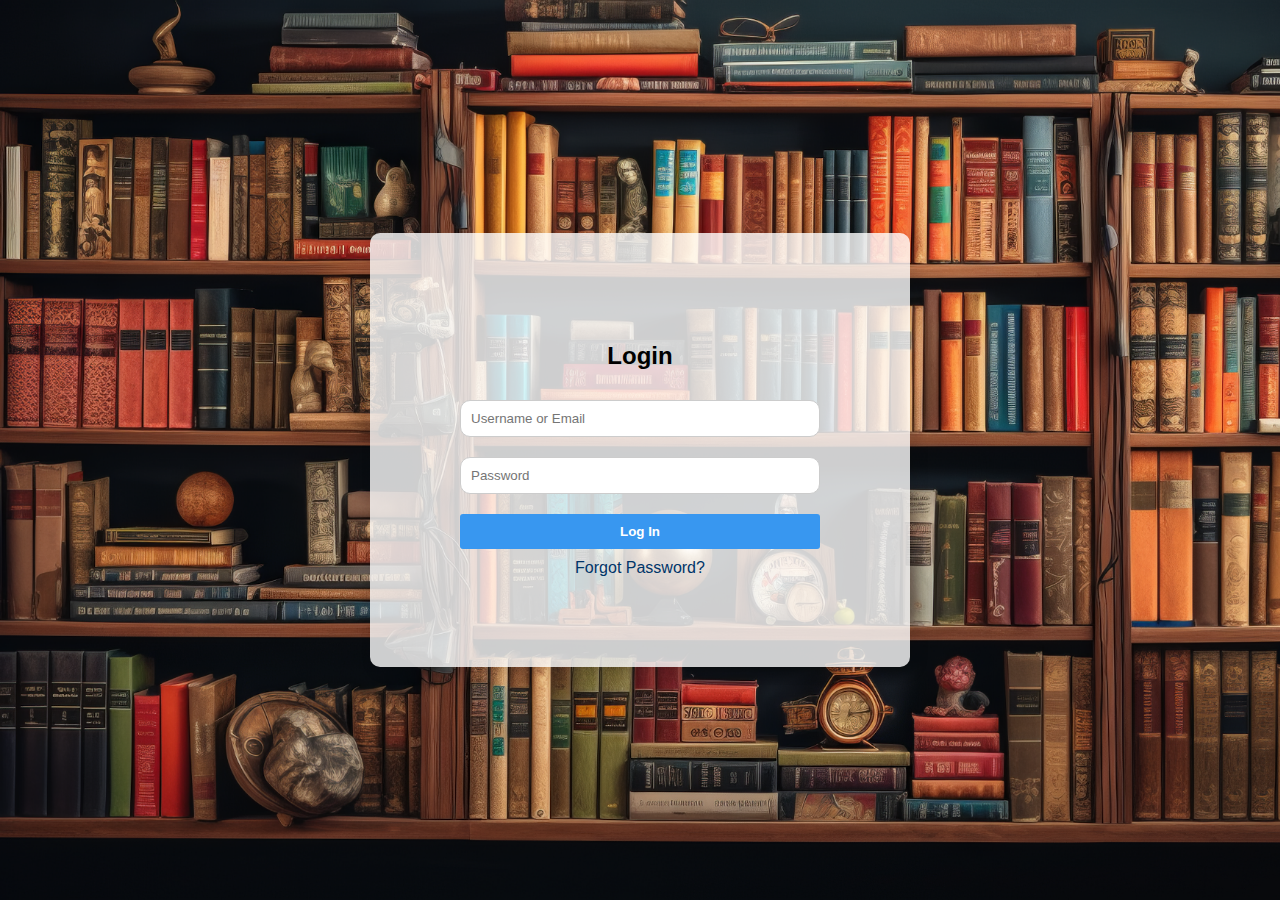
<file: template/LoginInterface.html>
<!DOCTYPE html>
<html lang="en">
<head>
<meta charset="UTF-8">
<meta name="viewport" content="width=device-width, initial-scale=1.0">
<title>Instagram-like Login Interface</title>
<style>
    body {
        font-family: Arial, sans-serif;
        margin: 0;
        padding: 0;
        display: flex;
        justify-content: center;
        align-items: center;
        height: 100vh;
        background-image: url('../static/includes/bg-img.png');
        background-size: cover;
    }

    .container {
        background-color: rgba(255, 255, 255, 0.8);
        border-radius: 10px;
        box-shadow: 5px 5px 15px rgba(0, 0, 0, 0.1);
        padding: 90px;
        width: 360px;
    }

    h2 {
        text-align: center;
        margin-bottom: 30px;
    }

    input[type="text"],
    input[type="password"] {
        width: 100%;
        padding: 10px;
        margin-bottom: 20px;
        border: 1px solid #ccc;
        border-radius: 10px;
        box-sizing: border-box;
    }

    input[type="submit"] {
        width: 100%;
        background-color: #3897f0;
        color: white;
        border: none;
        padding: 10px;
        border-radius: 3px;
        cursor: pointer;
        font-weight: bold;
    }

    input[type="submit"]:hover {
        background-color: #357ae8;
    }

    .forgot-password {
        text-align: center;
        margin-top: 10px;
    }

    .forgot-password a {
        color: #003569;
        text-decoration: none;
    }

</style>
</head>
<body>

<div class="container">
    <h2>Login</h2>
    <form action="#">
        <input type="text" placeholder="Username or Email">
        <input type="password" placeholder="Password">
        <input type="submit" value="Log In">
    </form>
    <div class="forgot-password">
        <a href="#">Forgot Password?</a>
    </div>
</div>

</body>
<script>
    const form = document.getElementById('loginForm');

    form.addEventListener('submit', (event) => {
        event.preventDefault(); // Prevent the default form submission

        const username = form.elements[0].value; // Get the value of the first input field
        const password = form.elements[1].value; // Get the value of the second input field

        // You can add your validation logic here
        if (username === 'myusername' && password === 'mypassword') {
            // Redirect to the home page
            window.location.href = 'home.html'; // Replace 'home.html' with your desired home page URL
        } else {
            alert('Invalid username or password');
        }
    });
</script>
</html>
</file>
